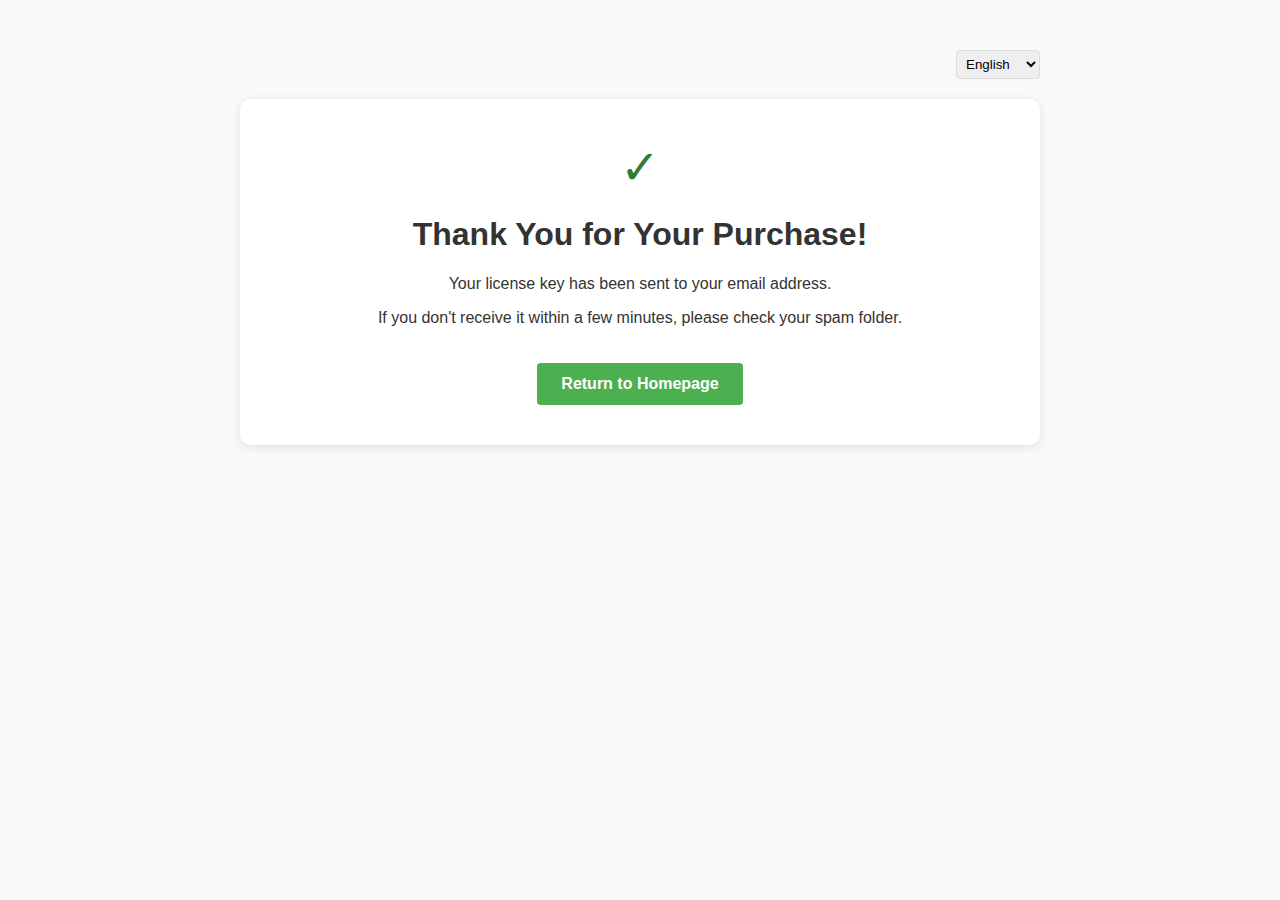
<file: thank-you.html>
<!DOCTYPE html>
<html>
<head>
    <meta charset="UTF-8">
    <meta name="viewport" content="width=device-width, initial-scale=1.0">
    <title>CSS Eye - Thank You</title>
    <style>
        body {
            font-family: 'Segoe UI', Arial, sans-serif;
            max-width: 800px;
            margin: 30px auto;
            text-align: center;
            background-color: #f9f9f9;
            color: #333;
            padding: 20px;
        }
        .language-selector {
            text-align: right;
            margin-bottom: 20px;
        }
        .language-selector select {
            padding: 5px;
            border-radius: 4px;
            border: 1px solid #ddd;
        }
        .success {
            color: #2e7d32;
            font-size: 48px;
            margin-bottom: 20px;
        }
        .card {
            background: white;
            padding: 40px;
            border-radius: 10px;
            box-shadow: 0 2px 10px rgba(0,0,0,0.1);
            margin-bottom: 30px;
        }
        .button {
            background-color: #4CAF50;
            color: white;
            padding: 12px 24px;
            border: none;
            border-radius: 4px;
            text-decoration: none;
            display: inline-block;
            margin-top: 20px;
            font-weight: bold;
        }
        .button:hover {
            background-color: #45a049;
        }
    </style>
</head>
<body>
    <div class="language-selector">
        <select id="languageSelector" aria-label="Select language">
            <option value="en">English</option>
            <option value="fr">Français</option>
            <option value="es">Español</option>
            <option value="de">Deutsch</option>
            <option value="ja">日本語</option>
            <option value="zh">中文</option>
            <!-- Langues africaines -->
            <option value="ar">العربية</option>
            <option value="sw">Kiswahili</option>
            <option value="ha">Hausa</option>
            <option value="yo">Yorùbá</option>
            <option value="am">አማርኛ</option>
            <!-- Langues indiennes -->
            <option value="hi">हिन्दी</option>
            <option value="bn">বাংলা</option>
            <option value="ta">தமிழ்</option>
            <option value="te">తెలుగు</option>
            <option value="gu">ગુજરાતી</option>
        </select>
    </div>

    <div class="card">
        <div class="success">✓</div>
        <h1 data-lang="title">Thank You for Your Purchase!</h1>
        <p data-lang="message">Your license key has been sent to your email address.</p>
        <p data-lang="checkSpam">If you don't receive it within a few minutes, please check your spam folder.</p>
        <a href="index.html" class="button" data-lang="returnButton">Return to Homepage</a>
    </div>

    <script>
        // Gestion des traductions
        const translations = {
            en: {
                title: "Thank You for Your Purchase!",
                message: "Your license key has been sent to your email address.",
                checkSpam: "If you don't receive it within a few minutes, please check your spam folder.",
                returnButton: "Return to Homepage"
            },
            fr: {
                title: "Merci pour votre achat !",
                message: "Votre clé de licence a été envoyée à votre adresse email.",
                checkSpam: "Si vous ne la recevez pas dans quelques minutes, vérifiez votre dossier spam.",
                returnButton: "Retour à l'accueil"
            },
            es: {
                title: "¡Gracias por tu compra!",
                message: "Tu clave de licencia ha sido enviada a tu dirección de correo electrónico.",
                checkSpam: "Si no la recibes en unos minutos, revisa tu carpeta de spam.",
                returnButton: "Volver a la página principal"
            },
            de: {
                title: "Vielen Dank für Ihren Kauf!",
                message: "Ihr Lizenzschlüssel wurde an Ihre E-Mail-Adresse gesendet.",
                checkSpam: "Wenn Sie ihn nicht innerhalb weniger Minuten erhalten, überprüfen Sie bitte Ihren Spam-Ordner.",
                returnButton: "Zurück zur Startseite"
            },
            ja: {
                title: "ご購入ありがとうございます！",
                message: "ライセンスキーがメールアドレスに送信されました。",
                checkSpam: "数分以内に受信できない場合は、迷惑メールフォルダを確認してください。",
                returnButton: "ホームページに戻る"
            },
            zh: {
                title: "感谢您的购买！",
                message: "您的许可证密钥已发送到您的电子邮件地址。",
                checkSpam: "如果您在几分钟内没有收到，请检查您的垃圾邮件文件夹。",
                returnButton: "返回主页"
            },
            ar: {
                title: "شكرا لشرائك!",
                message: "تم إرسال مفتاح الترخيص الخاص بك إلى عنوان بريدك الإلكتروني.",
                checkSpam: "إذا لم تستلمه خلال بضع دقائق، يرجى التحقق من مجلد البريد العشوائي.",
                returnButton: "العودة إلى الصفحة الرئيسية"
            },
            sw: {
                title: "Asante kwa Ununuzi Wako!",
                message: "Ufunguo wako wa leseni umetumwa kwa anwani yako ya barua pepe.",
                checkSpam: "Ikiwa huitapokea ndani ya dakika chache, tafadhali angalia folda yako ya spam.",
                returnButton: "Rudi kwenye Ukurasa wa Mwanzo"
            },
            ha: {
                title: "Na gode da Sayayyarka!",
                message: "An aika makullin lasisi zuwa adireshin imel ɗinka.",
                checkSpam: "Idan ba ka karɓa ta ba cikin mintoci kadan, ka duba babban spam ɗinka.",
                returnButton: "Koma zuwa Shafin Gida"
            },
            // Ajoutez d'autres traductions selon vos besoins
        };

        const languageSelector = document.getElementById('languageSelector');
        
        // Récupérer la langue sauvegardée ou utiliser la langue du navigateur
        const savedLang = localStorage.getItem('preferredLanguage') || navigator.language.split('-')[0];
        if (translations[savedLang]) {
            languageSelector.value = savedLang;
            updateTranslations(savedLang);
        }

        languageSelector.addEventListener('change', (e) => {
            const lang = e.target.value;
            localStorage.setItem('preferredLanguage', lang);
            updateTranslations(lang);
        });

        function updateTranslations(lang) {
            const elements = document.querySelectorAll('[data-lang]');
            elements.forEach(element => {
                const key = element.getAttribute('data-lang');
                if (translations[lang] && translations[lang][key]) {
                    if (element.tagName.toLowerCase() === 'input') {
                        element.value = translations[lang][key];
                    } else {
                        element.textContent = translations[lang][key];
                    }
                }
            });
        }
    </script>
</body>
</html>
</file>
